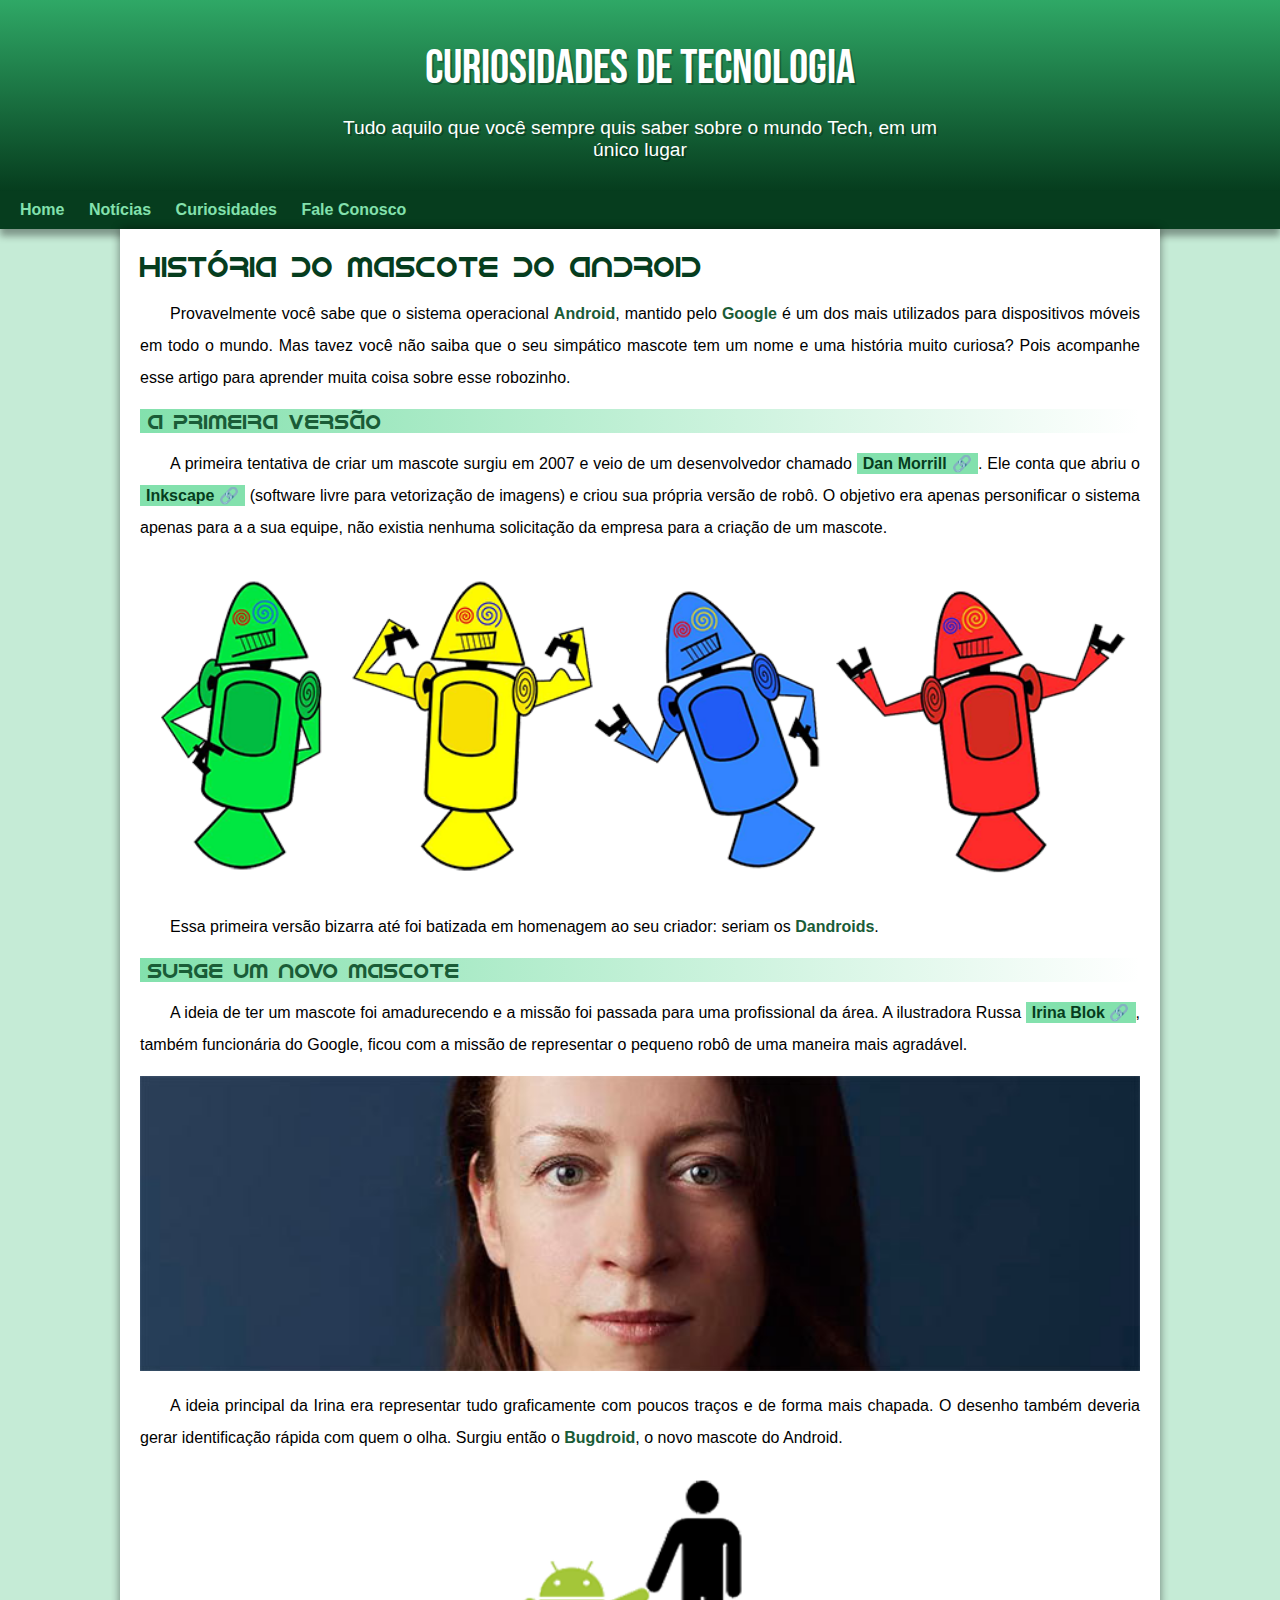
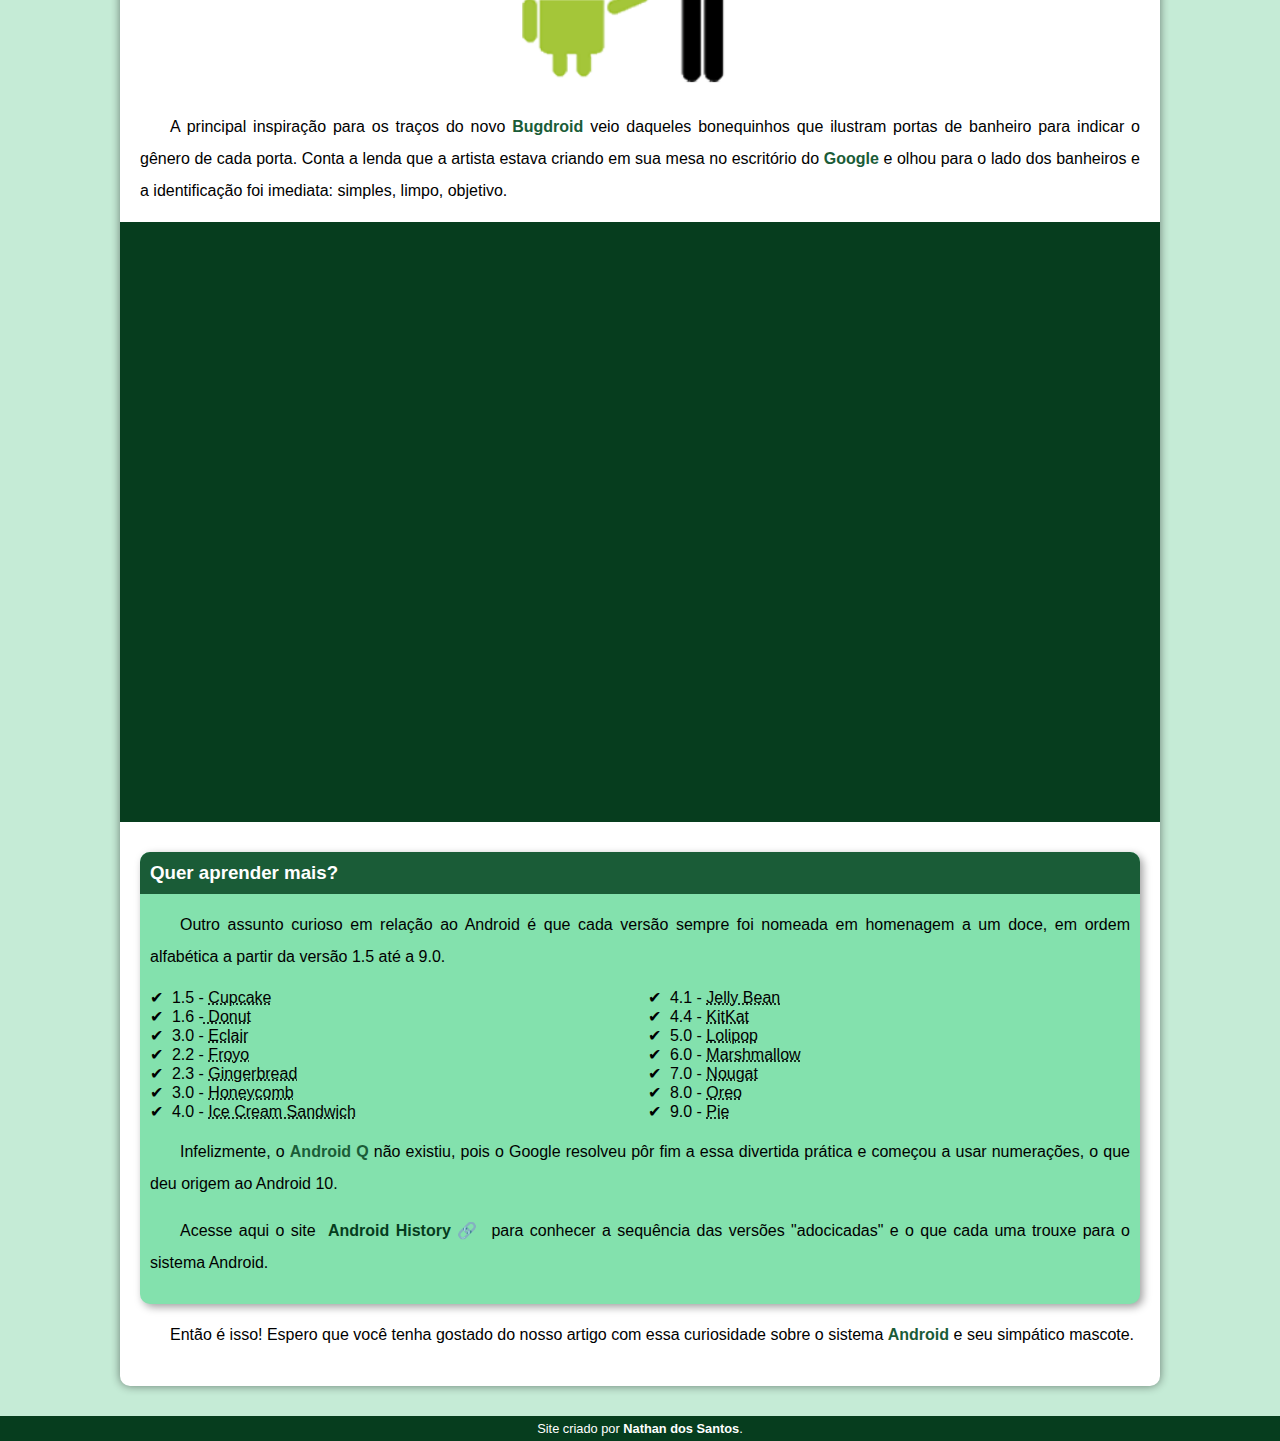
<file: index.html>
<!DOCTYPE html>
<html lang="pt-br">
<head>
    <meta charset="UTF-8">
    <meta name="viewport" content="width=device-width, initial-scale=1.0">
    <title>Como surgiu o mascote do Android?</title>
    <link rel="shortcut icon" href="imagens/favicon.ico" type="image/x-icon">
    <link rel="stylesheet" href="estilo/style.css">
</head>
<body>
    <header>
        <h1>Curiosidades de Tecnologia
        </h1>
        <p>Tudo aquilo que você sempre quis saber sobre o mundo Tech, em um único lugar
        </p>
    </header>
    <nav>
        <a href="#">Home</a>
        <a href="#">Notícias</a>
        <a href="#">Curiosidades</a>
        <a href="#">Fale Conosco</a>
    </nav>
    <main>
        <article>
             <h1>História do Mascote do Android</h1>

            <p>Provavelmente você sabe que o sistema operacional <strong>Android</strong>, mantido pelo <strong>Google</strong> é um dos mais utilizados para dispositivos móveis em todo o mundo. Mas tavez você não saiba que o seu simpático mascote tem um nome e uma história muito curiosa? Pois acompanhe esse artigo para aprender muita coisa sobre esse robozinho.</p>

            <h2>A primeira versão</h2>

            <p>A primeira tentativa de criar um mascote surgiu em 2007 e veio de um desenvolvedor chamado <a href="https://androidcommunity.com/dan-morrill-shows-us-the-android-mascot-that-almost-was-20130103/" target="_blank" class="externo">Dan Morrill</a>. Ele conta que abriu o <a href="https://inkscape.org/pt-br/" target="_blank" class="externo">Inkscape</a> (software livre para vetorização de imagens) e criou sua própria versão de robô. O objetivo era apenas personificar o sistema apenas para a a sua equipe, não existia nenhuma solicitação da empresa para a criação de um mascote.</p>
            <picture>
                <source media="(max-width: 670px)" srcset="imagens/dan-droids-pq.png">
                <img src="imagens/dan-droids.png" alt="Primeiro mascote do Android">
            </picture>

            <p>Essa primeira versão bizarra até foi batizada em homenagem ao seu criador: seriam os <strong>Dandroids</strong>.</p>

            <h2>Surge um novo mascote</h2>

            <p>A ideia de ter um mascote foi amadurecendo e a missão foi passada para uma profissional da área. A ilustradora Russa <a href="https://www.irinablok.com/android" target="_blank" class="externo">Irina Blok</a>, também funcionária do Google, ficou com a missão de representar o pequeno robô de uma maneira mais agradável.</p>

            <picture>
                <source media="(max-width: 670px)" srcset="imagens/irina-blok-pq.jpg">
                <img src="imagens/irina-blok.jpg" alt="Irina Blok, criadora do Bugdroid">
            </picture>

            <p>A ideia principal da Irina era representar tudo graficamente com poucos traços e de forma mais chapada. O desenho também deveria gerar identificação rápida com quem o olha. Surgiu então o <strong>Bugdroid</strong>, o novo mascote do Android.</p>

            <img src="imagens/bugdroid.png" alt="Bugdroid" class="pequena">

            <p>A principal inspiração para os traços do novo <strong>Bugdroid</strong> veio daqueles bonequinhos que ilustram portas de banheiro para indicar o gênero de cada porta. Conta a lenda que a artista estava criando em sua mesa no escritório do <strong>Google</strong> e olhou para o lado dos banheiros e a identificação foi imediata: simples, limpo, objetivo.</p>

            <div class="video">
                <iframe width="560" height="315" src="https://www.youtube.com/embed/l2UDgpLz20M?si=tFQWXJKI3ggeSlLt" title="YouTube video player" frameborder="0" allow="accelerometer; autoplay; clipboard-write; encrypted-media; gyroscope; picture-in-picture; web-share" referrerpolicy="strict-origin-when-cross-origin" allowfullscreen></iframe>
            </div>
            
            <aside>
                <h3>Quer aprender mais?</h3>
                <p>Outro assunto curioso em relação ao Android é que cada versão sempre foi nomeada em homenagem a um doce, em ordem alfabética a partir da versão 1.5 até a 9.0.</p>
                <ul>
                    <li>1.5 - <abbr title="Bolo de Copo">Cupcake</abbr></li>
                    <li>1.6 -<abbr title="Rosquinha"> Donut</abbr></li>
                    <li>3.0 - <abbr title="Bomba">Eclair</abbr></li>
                    <li>2.2 - <abbr title="Iogurte Congelado">Froyo</abbr></li>
                    <li>2.3 - <abbr title="Biscoito de Gengibre">Gingerbread</abbr></li>
                    <li>3.0 - <abbr title="Favo de Mel">Honeycomb</abbr></li>
                    <li>4.0 - <abbr title="Saunduíche de Sorvete">Ice Cream Sandwich</abbr></li>
                    <li>4.1 - <abbr title="Jujuba">Jelly Bean</abbr></li>
                    <li>4.4 - <abbr title="KitKat">KitKat</abbr></li>
                    <li>5.0 - <abbr title="Pirulito">Lolipop</abbr></li>
                    <li>6.0 - <abbr title="Marshmallow">Marshmallow</abbr></li>
                    <li>7.0 - <abbr title="Torrone">Nougat</abbr></li>
                    <li>8.0 - <abbr title="
                        Oreo">Oreo</abbr></li>
                    <li>9.0 - <abbr title="Torta">Pie</abbr></li>
                </ul>
                <p>Infelizmente, o <strong>Android Q</strong> não existiu, pois o Google resolveu pôr fim a essa divertida prática e começou a usar numerações, o que deu origem ao Android 10.</p>
                <p>Acesse aqui o site <a href="https://www.android.com/intl" target="_blank" class="externo">Android History</a> para conhecer a sequência das versões "adocicadas" e o que cada uma trouxe para o sistema Android.</p>
            </aside>
        

            <p>Então é isso! Espero que você tenha gostado do nosso artigo com essa curiosidade sobre o sistema <strong>Android</strong> e seu simpático mascote.</p>

        </article>
    </main>
    <footer>
        <p>Site criado por <a href="https://github.com/Anguna" target="_blank">Nathan dos Santos</a>.</p>
    </footer>
</body>
</html>
</file>
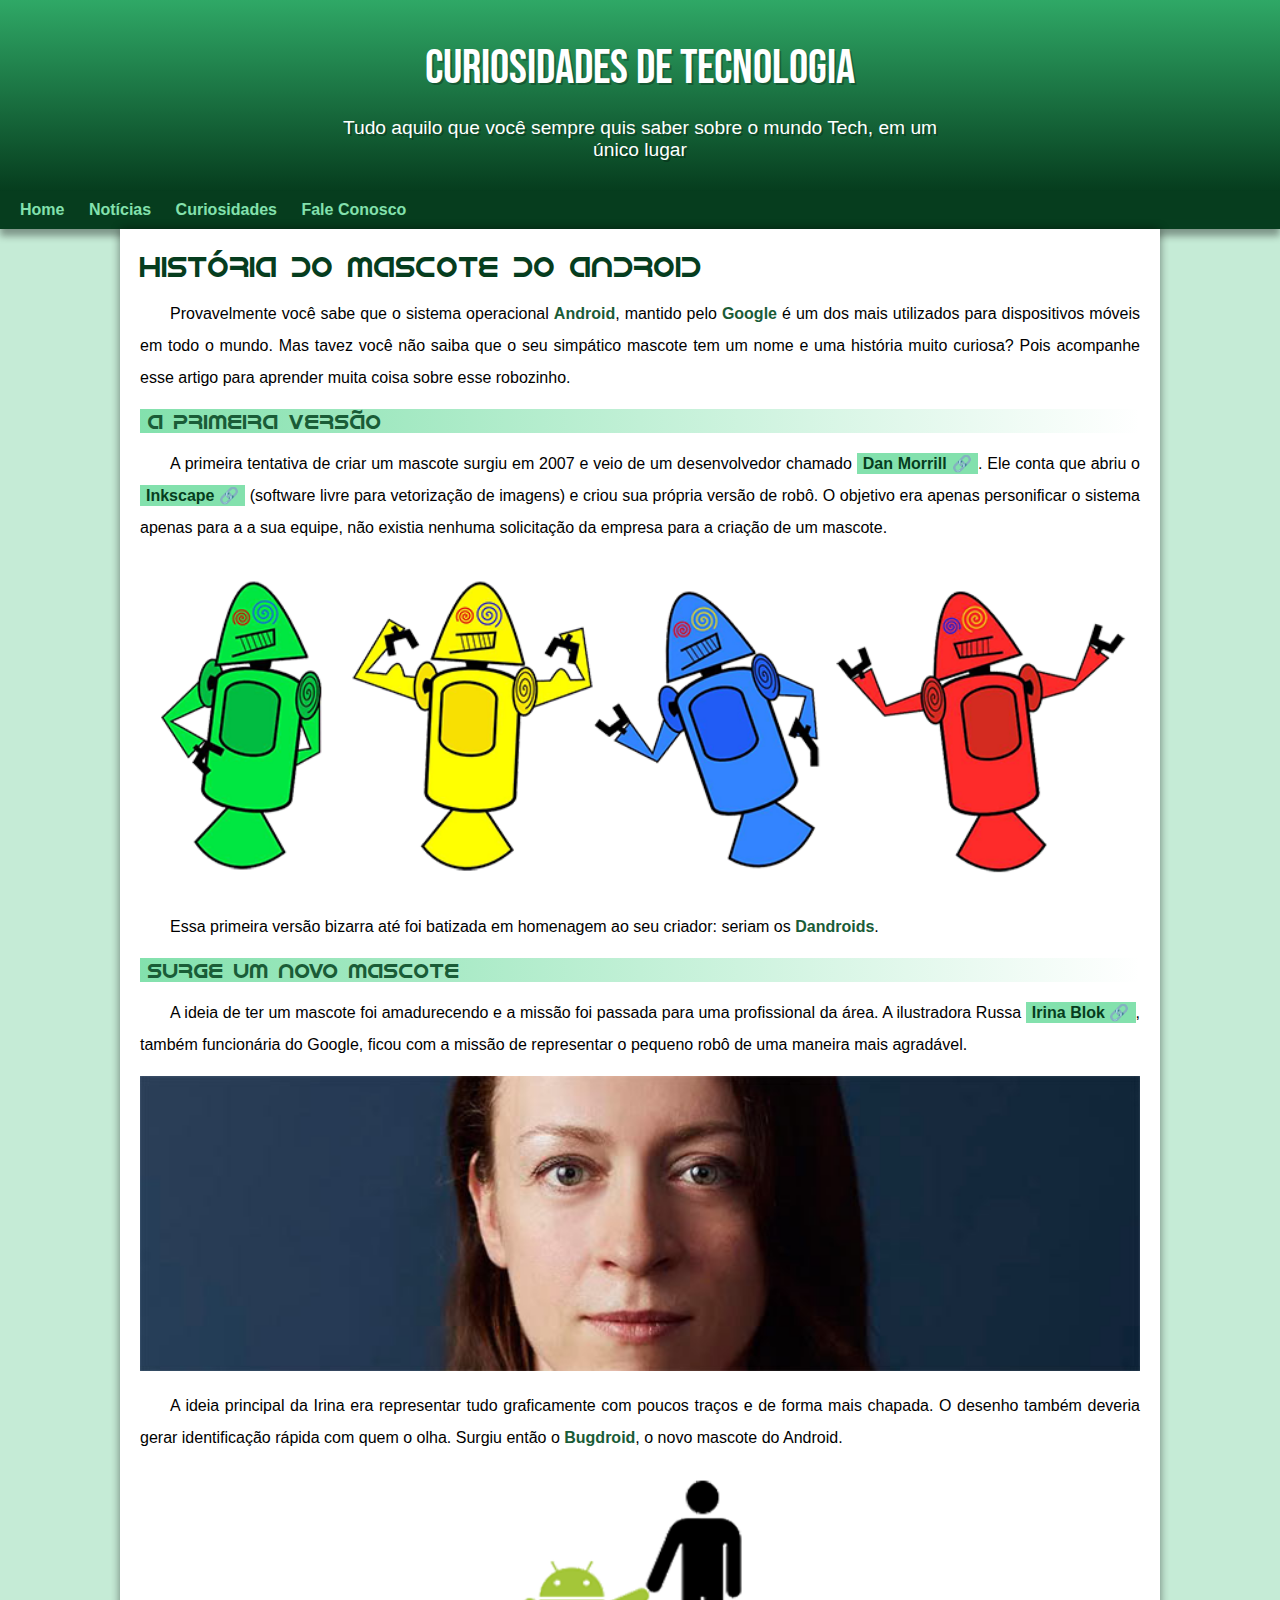
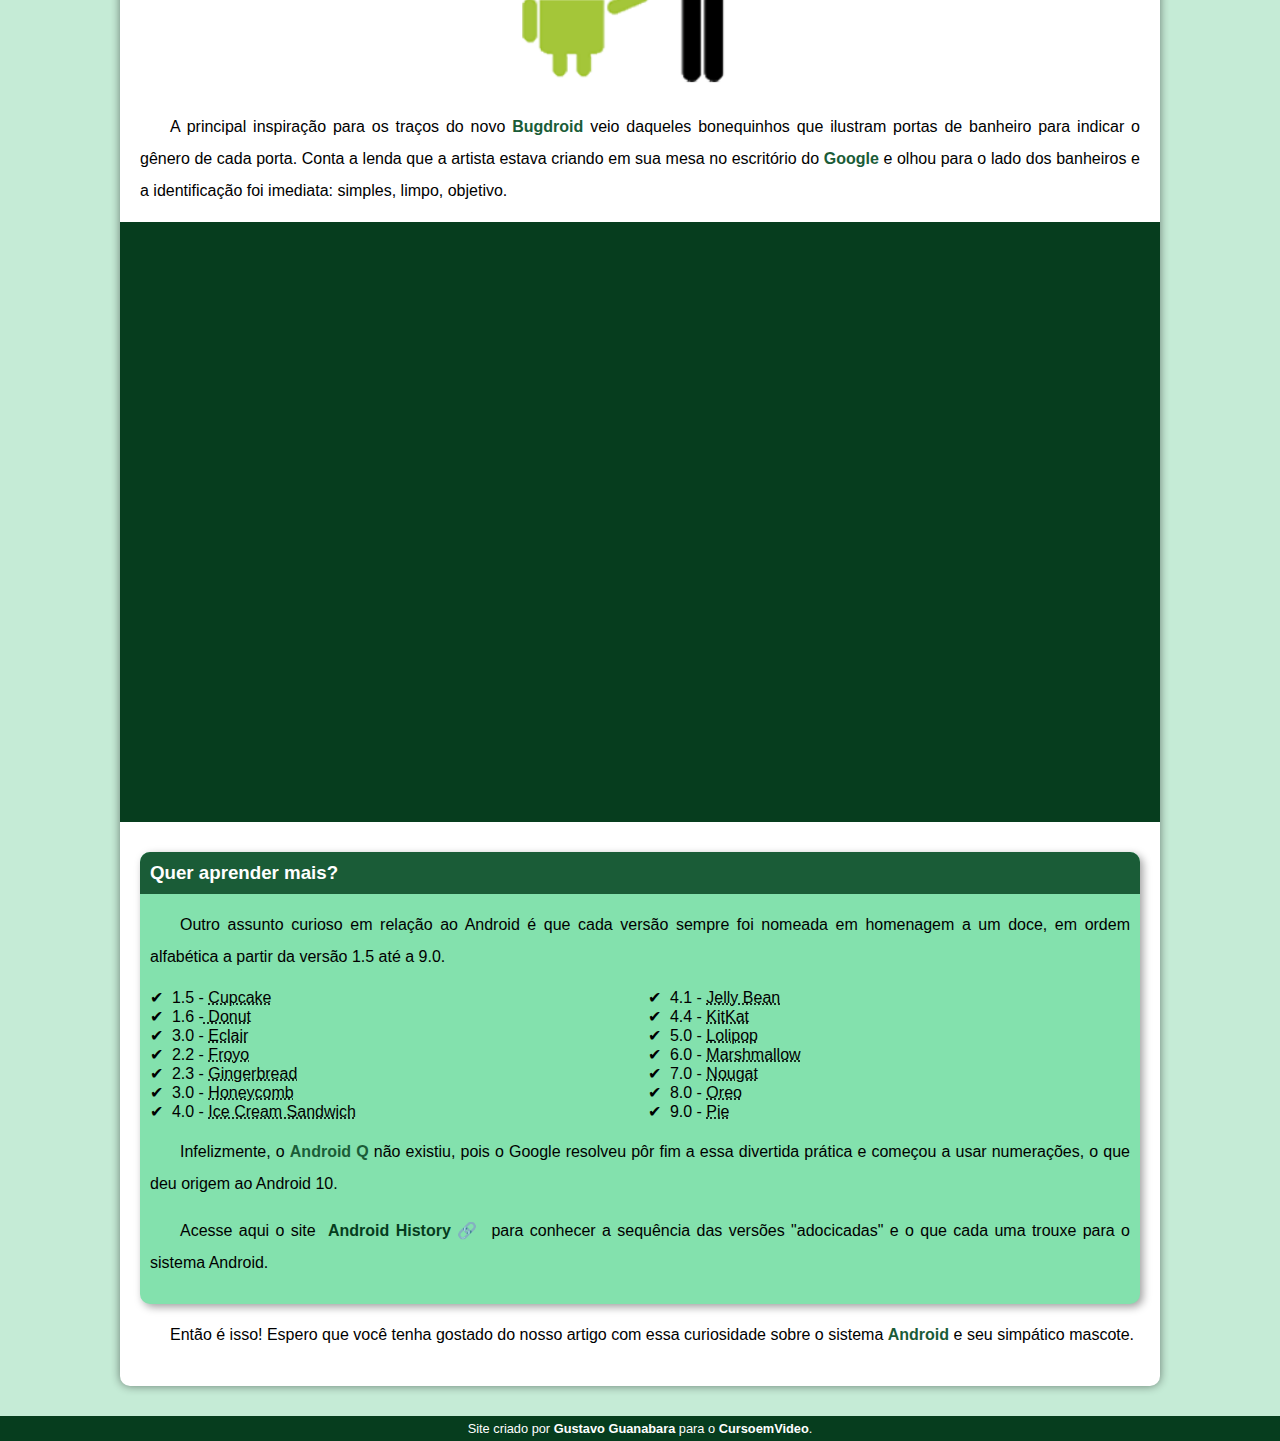
<file: android.html>
<!DOCTYPE html>
<html lang="pt-br">
<head>
    <meta charset="UTF-8">
    <meta name="viewport" content="width=device-width, initial-scale=1.0">
    <title>Como surgiu o mascote do Android?</title>
    <link rel="shortcut icon" href="imagens/favicon.ico" type="image/x-icon">
    <link rel="stylesheet" href="estilo/style.css">
</head>
<body>
    <header>
        <h1>Curiosidades de Tecnologia
        </h1>
        <p>Tudo aquilo que você sempre quis saber sobre o mundo Tech, em um único lugar
        </p>
    </header>
    <nav>
        <a href="#">Home</a>
        <a href="#">Notícias</a>
        <a href="#">Curiosidades</a>
        <a href="#">Fale Conosco</a>
    </nav>
    <main>
        <article>
             <h1>História do Mascote do Android</h1>

            <p>Provavelmente você sabe que o sistema operacional <strong>Android</strong>, mantido pelo <strong>Google</strong> é um dos mais utilizados para dispositivos móveis em todo o mundo. Mas tavez você não saiba que o seu simpático mascote tem um nome e uma história muito curiosa? Pois acompanhe esse artigo para aprender muita coisa sobre esse robozinho.</p>

            <h2>A primeira versão</h2>

            <p>A primeira tentativa de criar um mascote surgiu em 2007 e veio de um desenvolvedor chamado <a href="https://androidcommunity.com/dan-morrill-shows-us-the-android-mascot-that-almost-was-20130103/" target="_blank" class="externo">Dan Morrill</a>. Ele conta que abriu o <a href="https://inkscape.org/pt-br/" target="_blank" class="externo">Inkscape</a> (software livre para vetorização de imagens) e criou sua própria versão de robô. O objetivo era apenas personificar o sistema apenas para a a sua equipe, não existia nenhuma solicitação da empresa para a criação de um mascote.</p>
            <picture>
                <source media="(max-width: 670px)" srcset="imagens/dan-droids-pq.png">
                <img src="imagens/dan-droids.png" alt="Primeiro mascote do Android">
            </picture>

            <p>Essa primeira versão bizarra até foi batizada em homenagem ao seu criador: seriam os <strong>Dandroids</strong>.</p>

            <h2>Surge um novo mascote</h2>

            <p>A ideia de ter um mascote foi amadurecendo e a missão foi passada para uma profissional da área. A ilustradora Russa <a href="https://www.irinablok.com/android" target="_blank" class="externo">Irina Blok</a>, também funcionária do Google, ficou com a missão de representar o pequeno robô de uma maneira mais agradável.</p>

            <picture>
                <source media="(max-width: 670px)" srcset="imagens/irina-blok-pq.jpg">
                <img src="imagens/irina-blok.jpg" alt="Irina Blok, criadora do Bugdroid">
            </picture>

            <p>A ideia principal da Irina era representar tudo graficamente com poucos traços e de forma mais chapada. O desenho também deveria gerar identificação rápida com quem o olha. Surgiu então o <strong>Bugdroid</strong>, o novo mascote do Android.</p>

            <img src="imagens/bugdroid.png" alt="Bugdroid" class="pequena">

            <p>A principal inspiração para os traços do novo <strong>Bugdroid</strong> veio daqueles bonequinhos que ilustram portas de banheiro para indicar o gênero de cada porta. Conta a lenda que a artista estava criando em sua mesa no escritório do <strong>Google</strong> e olhou para o lado dos banheiros e a identificação foi imediata: simples, limpo, objetivo.</p>

            <div class="video">
                <iframe width="560" height="315" src="https://www.youtube.com/embed/l2UDgpLz20M?si=tFQWXJKI3ggeSlLt" title="YouTube video player" frameborder="0" allow="accelerometer; autoplay; clipboard-write; encrypted-media; gyroscope; picture-in-picture; web-share" referrerpolicy="strict-origin-when-cross-origin" allowfullscreen></iframe>
            </div>
            
            <aside>
                <h3>Quer aprender mais?</h3>
                <p>Outro assunto curioso em relação ao Android é que cada versão sempre foi nomeada em homenagem a um doce, em ordem alfabética a partir da versão 1.5 até a 9.0.</p>
                <ul>
                    <li>1.5 - <abbr title="Bolo de Copo">Cupcake</abbr></li>
                    <li>1.6 -<abbr title="Rosquinha"> Donut</abbr></li>
                    <li>3.0 - <abbr title="Bomba">Eclair</abbr></li>
                    <li>2.2 - <abbr title="Iogurte Congelado">Froyo</abbr></li>
                    <li>2.3 - <abbr title="Biscoito de Gengibre">Gingerbread</abbr></li>
                    <li>3.0 - <abbr title="Favo de Mel">Honeycomb</abbr></li>
                    <li>4.0 - <abbr title="Saunduíche de Sorvete">Ice Cream Sandwich</abbr></li>
                    <li>4.1 - <abbr title="Jujuba">Jelly Bean</abbr></li>
                    <li>4.4 - <abbr title="KitKat">KitKat</abbr></li>
                    <li>5.0 - <abbr title="Pirulito">Lolipop</abbr></li>
                    <li>6.0 - <abbr title="Marshmallow">Marshmallow</abbr></li>
                    <li>7.0 - <abbr title="Torrone">Nougat</abbr></li>
                    <li>8.0 - <abbr title="
                        Oreo">Oreo</abbr></li>
                    <li>9.0 - <abbr title="Torta">Pie</abbr></li>
                </ul>
                <p>Infelizmente, o <strong>Android Q</strong> não existiu, pois o Google resolveu pôr fim a essa divertida prática e começou a usar numerações, o que deu origem ao Android 10.</p>
                <p>Acesse aqui o site <a href="https://www.android.com/intl" target="_blank" class="externo">Android History</a> para conhecer a sequência das versões "adocicadas" e o que cada uma trouxe para o sistema Android.</p>
            </aside>
        

            <p>Então é isso! Espero que você tenha gostado do nosso artigo com essa curiosidade sobre o sistema <strong>Android</strong> e seu simpático mascote.</p>

        </article>
    </main>
    <footer>
        <p>Site criado por <a href="https://github.com/gustavoguanabara" target="_blank">Gustavo Guanabara</a> para o <a href="https://www.youtube.com/c/CursoemV%C3%ADdeo" target="_blank">CursoemVideo</a>.</p>
    </footer>
</body>
</html>
</file>
<file: estilo/style.css>
@charset "UTF-8";

@import url('https://fonts.googleapis.com/css2?family=Bebas+Neue&display=swap');
@font-face{
    font-family: 'android';
    src: url('../fontes/idroid.otf') format('opentype');
    font-weight: normal;
}

:root{
    --cor0: #c5ebd6;
    --cor1: #83e1ad;
    --cor2: #3ddc84;
    --cor3: #2fa866;
    --cor4: #1a5c37;
    --cor5: #063d1e;

    --fonte-padrao: Arial, Verdana, Helvetica, sans-serif;
    --fonte-destaque:  "Bebas Neue", sans-serif;
    --fonte-android: 'android', cursiva;
}
*{
    margin: 0px;
    padding: 0px;
}
body{
    background-color: var(--cor0);
    font-family: var(--fonte-padrao);
}
a.externo::after {
    content: '\00A0\1F517';
}
header{
    background-image: linear-gradient(to bottom, var(--cor3), var(--cor5));
    min-height: 150px;
    text-align: center;
    padding-top: 40px;
}
header > h1 {
    color: white;
    font-family: var(--fonte-destaque);
    font-weight: normal;
    margin-bottom: 20px;
    font-size: 3em;
    text-shadow: 2px 2px 0px rgba(0, 0, 0, 0.266);
}
header > p {
    font-family: var(--fonte-padrao);
    font-size: 1.2em;
    color: white;
    max-width: 600px;
    margin: auto;
    padding-bottom: 30px;
    padding-right: 10px;
    padding-left: 10px;
    text-shadow: 2px 2px 0px rgba(0, 0, 0, 0.266);
}
nav{
    background-color: var(--cor5);
    padding: 10px;
    box-shadow: 0px 7px 7px rgba(0, 0, 0, 0.359);
}
nav > a{
    color: var(--cor1);
    padding: 10px;
    border-radius: 5px;
    text-decoration: none;
    font-weight: bold;
    transition-duration: 0.5s;
}
nav > a:hover{
    background-color: var(--cor3);
    color: var(--cor5);
}
main{
    min-width: 300px;
    max-width: 1000px;
    margin: auto;
    margin-bottom: 30px;
    background-color: white;
    padding: 20px;
    box-shadow: 0px 0px 10px rgba(0, 0, 0, 0.47);
    border-bottom-left-radius: 10px;
    border-bottom-right-radius: 10px;
}

main h1 {
    color: var(--cor5);
    font-family: var(--fonte-android);
    font-weight: normal;
    font-size: 1.8em;
}
main h2{
    font-family: var(--fonte-android);
    color: var(--cor4);
    font-size: 1.3em;
    font-weight: normal;
    background-image: linear-gradient(to right, var(--cor1), transparent);
    text-indent: 8px;
}
main img{
    width: 100%;
}
main p{
    margin: 15px 0px;
    text-align: justify;
    text-indent: 30px;
    font-size: 1em;
    line-height: 2em;
}
main strong{
    color: var(--cor4);
    font-weight: bold;
}
main a{
    text-decoration: none;
    font-weight: bold;
    color: var(--cor5);
    background-color: var(--cor1);
    padding: 2px 6px;
}
main a:hover{
    text-decoration: underline;
    color: var(--cor4);
}
main img.pequena{
    max-width: 350px;
    display: block;
    margin: auto;
}
div.video{
    background-color: var(--cor5);
    margin: 0px -20px 30px -20px;
    padding: 20px;
    padding-bottom: 58%;
    position: relative;
}
div.video > iframe {
    position: absolute;
    top: 5%;
    left: 5%;
    width: 90%;
    height: 90%;
}
aside{
    background-color: var(--cor1);
    padding: 10px;
    border-radius: 10px;
    box-shadow: 3px 3px 8px rgba(0, 0, 0, 0.374);
}
aside > h3 {
    background-color: var(--cor4);
    color: white;
    padding: 10px;
    margin: -10px -10px 0px -10px;
    border-radius: 10px 10px 0px 0px;
}
aside > ul {
    list-style-type: '\2714\00A0\00A0';
    list-style-position: inside;
    columns: 2;
}
footer{
    background-color: var(--cor5);
    color: white;
    text-align: center;
    font-size: 0.8em;
    padding: 5px;
}
footer a{
    color: white;
    font-weight: bold;
    text-decoration: none;
}
footer a:hover{
    text-decoration: underline;
    color: var(--cor1);
}
</file>
